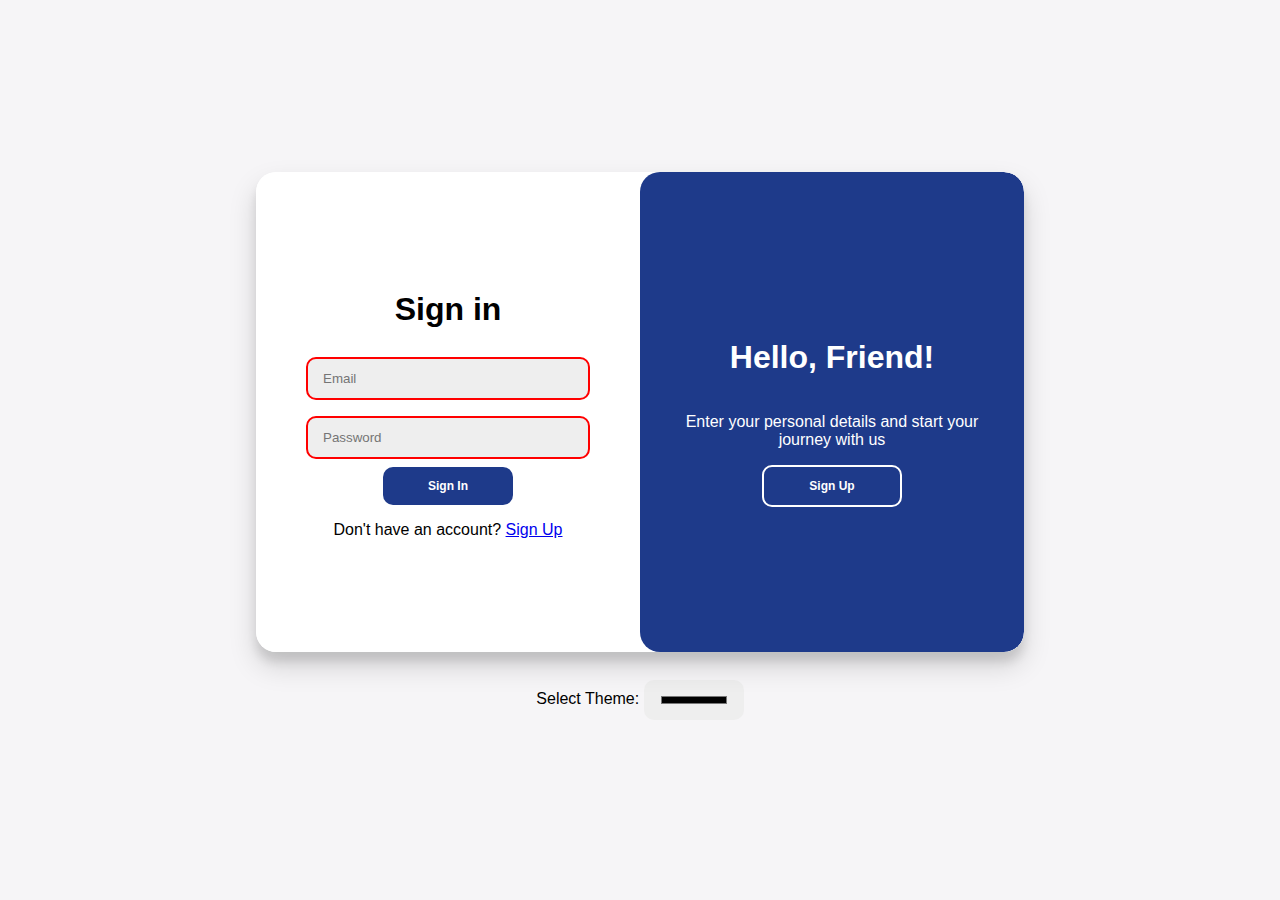
<file: HOTEL/HOTEL/auth.html>
<!DOCTYPE html>
<html lang="en">
  <head>
    <meta charset="UTF-8" />
    <meta name="viewport" content="width=device-width, initial-scale=1.0" />
    <title>EliteStay | Login & Sign Up</title>
    <style>
      :root {
        --primary-color: #1e3a8a;
      }
      * {
        box-sizing: border-box;
      }
      body {
        font-family: "Poppins", Arial, sans-serif;
        background: #f6f5f7;
        display: flex;
        justify-content: center;
        align-items: center;
        height: 100vh;
        margin: 0;
        flex-direction: column;
      }
      .container {
        background: #fff;
        border-radius: 20px;
        box-shadow: 0 14px 28px rgba(0, 0, 0, 0.15),
          0 10px 10px rgba(0, 0, 0, 0.1);
        position: relative;
        width: 768px;
        max-width: 100%;
        min-height: 480px;
        overflow: hidden;
      }
      .form-container {
        position: absolute;
        top: 0;
        height: 100%;
        transition: all 0.6s ease-in-out;
      }
      .sign-in-container,
      .sign-up-container {
        left: 0;
        width: 50%;
        z-index: 2;
      }
      .sign-up-container {
        opacity: 0;
        z-index: 1;
      }
      .container.right-panel-active .sign-in-container {
        transform: translateX(100%);
      }
      .container.right-panel-active .sign-up-container {
        transform: translateX(100%);
        opacity: 1;
        z-index: 5;
      }
      form {
        background: #ffffff;
        display: flex;
        flex-direction: column;
        padding: 0 50px;
        height: 100%;
        justify-content: center;
        align-items: center;
        text-align: center;
        border-radius: 20px;
      }
      input {
        background: #eee;
        border: none;
        padding: 12px 15px;
        margin: 8px 0;
        width: 100%;
        border-radius: 10px;
      }
      input:invalid {
        border: 2px solid red;
      }
      input:valid {
        border: 2px solid var(--primary-color);
      }
      .error-message {
        color: red;
        font-size: 12px;
        margin-bottom: 5px;
        display: none;
      }
      button {
        border: none;
        padding: 12px 45px;
        background-color: var(--primary-color);
        color: #fff;
        font-size: 12px;
        font-weight: bold;
        cursor: pointer;
        transition: transform 80ms ease-in;
        border-radius: 10px;
      }
      button.ghost {
        background-color: transparent;
        border: 2px solid #fff;
      }
      .overlay-container {
        position: absolute;
        top: 0;
        left: 50%;
        width: 50%;
        height: 100%;
        overflow: hidden;
        transition: transform 0.6s ease-in-out;
        z-index: 100;
        border-radius: 0 20px 20px 0;
      }
      .container.right-panel-active .overlay-container {
        transform: translateX(-100%);
      }
      .overlay {
        background: transparent;
        position: relative;
        left: -100%;
        height: 100%;
        width: 200%;
        transform: translateX(0);
        transition: transform 0.6s ease-in-out;
        display: flex;
      }
      .container.right-panel-active .overlay {
        transform: translateX(50%);
      }
      .overlay-panel {
        display: flex;
        flex-direction: column;
        align-items: center;
        justify-content: center;
        text-align: center;
        padding: 0 40px;
        top: 0;
        height: 100%;
        width: 50%;
        transition: transform 0.6s ease-in-out,
          background-color 0.6s ease-in-out;
        border-radius: 20px;
      }
      .overlay-left,
      .overlay-right {
        background-color: var(--primary-color);
        color: #fff;
      }
      .container.right-panel-active .overlay-left {
        transform: translateX(0);
      }
      .container.right-panel-active .overlay-right {
        transform: translateX(20%);
      }
      .color-picker {
        margin-top: 20px;
        text-align: center;
      }
      .color-picker input[type="color"] {
        width: 100px;
        height: 40px;
        border: none;
        cursor: pointer;
        outline: none;
        border-radius: 10px;
      }
      @media (max-width: 900px) {
        .container {
          width: 98vw;
          min-height: 520px;
        }
        .overlay-panel {
          padding: 0 10px;
        }
        form {
          padding: 0 10px;
        }
      }
      @media (max-width: 600px) {
        .container {
          flex-direction: column;
          min-width: 100vw;
          min-height: 100vh;
          border-radius: 0;
        }
        .overlay-container,
        .overlay-panel,
        .form-container {
          width: 100% !important;
          border-radius: 0 !important;
        }
        .overlay {
          left: 0;
          width: 100%;
        }
      }
    </style>
  </head>
  <body>
    <div class="container" id="container">
      <div class="form-container sign-up-container">
        <form id="signupForm" novalidate>
          <h1>Create Account</h1>
          <div class="error-message" id="signupError"></div>
          <input type="text" id="signupName" placeholder="Name" required />
          <input type="email" id="signupEmail" placeholder="Email" required />
          <input
            type="password"
            id="signupPassword"
            placeholder="Password"
            required
            minlength="6"
          />
          <button type="submit">Sign Up</button>
          <p class="switch">
            Already have an account? <a href="#" id="signInBtn2">Sign In</a>
          </p>
        </form>
      </div>
      <div class="form-container sign-in-container">
        <form id="signinForm" novalidate>
          <h1>Sign in</h1>
          <div class="error-message" id="signinError"></div>
          <input type="email" id="signinEmail" placeholder="Email" required />
          <input
            type="password"
            id="signinPassword"
            placeholder="Password"
            required
            minlength="6"
          />
          <button type="submit">Sign In</button>
          <p class="switch">
            Don't have an account? <a href="#" id="signUpBtn2">Sign Up</a>
          </p>
        </form>
      </div>
      <div class="overlay-container">
        <div class="overlay">
          <div class="overlay-panel overlay-left">
            <h1>Welcome Back!</h1>
            <p>To keep connected with us please login</p>
            <button class="ghost" id="signInBtn">Sign In</button>
          </div>
          <div class="overlay-panel overlay-right">
            <h1>Hello, Friend!</h1>
            <p>Enter your personal details and start your journey with us</p>
            <button class="ghost" id="signUpBtn">Sign Up</button>
          </div>
        </div>
      </div>
    </div>
    <div class="color-picker">
      <span>Select Theme:</span>
      <input type="color" id="themeColorPicker" />
    </div>
    <script>
      const container = document.getElementById("container");
      const signUpBtn = document.getElementById("signUpBtn");
      const signInBtn = document.getElementById("signInBtn");
      const signUpBtn2 = document.getElementById("signUpBtn2");
      const signInBtn2 = document.getElementById("signInBtn2");
      signUpBtn.addEventListener("click", () =>
        container.classList.add("right-panel-active")
      );
      signInBtn.addEventListener("click", () =>
        container.classList.remove("right-panel-active")
      );
      signUpBtn2.addEventListener("click", () =>
        container.classList.add("right-panel-active")
      );
      signInBtn2.addEventListener("click", () =>
        container.classList.remove("right-panel-active")
      );
      const colorPicker = document.getElementById("themeColorPicker");
      colorPicker.addEventListener("input", (e) => {
        const color = e.target.value;
        document.documentElement.style.setProperty("--primary-color", color);
        localStorage.setItem("selectedColor", color);
      });
      window.addEventListener("load", () => {
        const savedColor = localStorage.getItem("selectedColor");
        if (savedColor) {
          document.documentElement.style.setProperty(
            "--primary-color",
            savedColor
          );
          colorPicker.value = savedColor;
        }
      });
      // Validation + redirect
      document
        .getElementById("signupForm")
        .addEventListener("submit", function (e) {
          const name = document.getElementById("signupName");
          const email = document.getElementById("signupEmail");
          const password = document.getElementById("signupPassword");
          const error = document.getElementById("signupError");
          if (!name.value || !email.value || password.value.length < 6) {
            e.preventDefault();
            error.textContent =
              "Please fill all fields and make sure password is at least 6 characters.";
            error.style.display = "block";
          } else {
            error.style.display = "none";
            e.preventDefault();
            window.location.href = "index.html";
          }
        });
      document
        .getElementById("signinForm")
        .addEventListener("submit", function (e) {
          const email = document.getElementById("signinEmail");
          const password = document.getElementById("signinPassword");
          const error = document.getElementById("signinError");
          if (!email.value || password.value.length < 6) {
            e.preventDefault();
            error.textContent = "Please enter a valid email and password.";
            error.style.display = "block";
          } else {
            error.style.display = "none";
            e.preventDefault();
            window.location.href = "index.html";
          }
        });
    </script>
  </body>
</html>
</file>
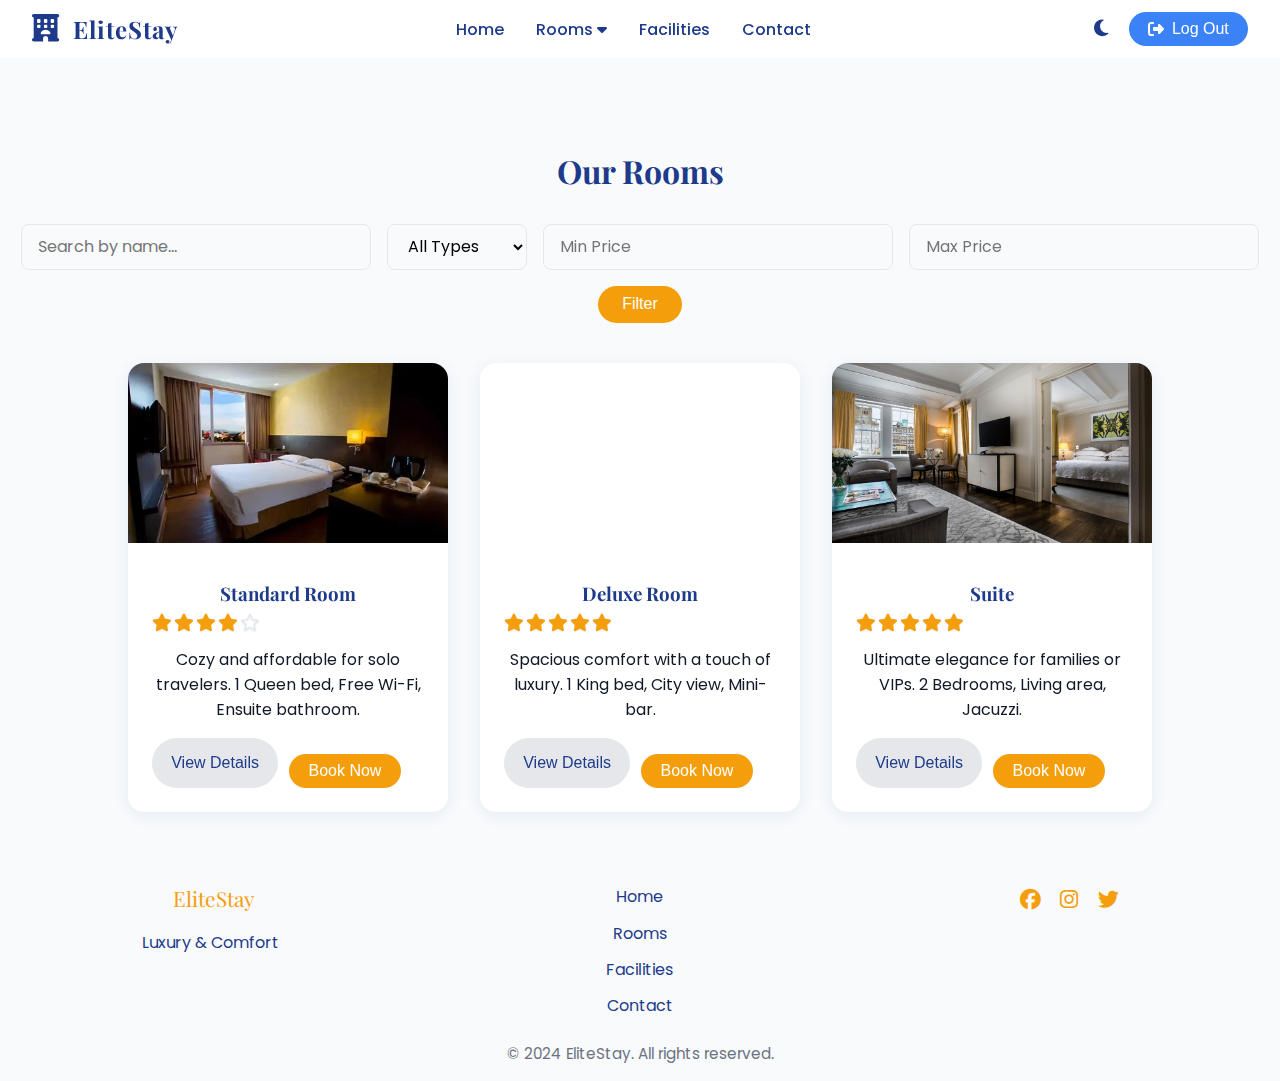
<file: HOTEL/HOTEL/rooms.html>
<!DOCTYPE html>
<html lang="en">
  <head>
    <meta charset="UTF-8" />
    <meta name="viewport" content="width=device-width, initial-scale=1.0" />
    <title>Rooms | EliteStay Hotel</title>
    <link
      href="https://fonts.googleapis.com/css2?family=Playfair+Display:wght@700&family=Poppins:wght@400;500&display=swap"
      rel="stylesheet"
    />
    <link
      rel="stylesheet"
      href="https://cdnjs.cloudflare.com/ajax/libs/font-awesome/6.4.2/css/all.min.css"
    />
    <link rel="stylesheet" href="css/style.css" />
    <link rel="stylesheet" href="https://unpkg.com/aos@2.3.4/dist/aos.css" />
  </head>
  <body>
    <header id="navbar" data-aos="fade-down">
      <nav class="navbar">
        <div class="navbar__brand">
          <a href="index.html" class="navbar__logo">
            <i class="fa-solid fa-hotel"></i>
            <span class="brand-title">EliteStay</span>
          </a>
        </div>
        <ul class="navbar__links">
          <li><a href="index.html" class="nav-link">Home</a></li>
          <li class="nav-dropdown">
            <a href="rooms.html" class="nav-link dropdown-toggle"
              >Rooms <i class="fa-solid fa-caret-down"></i
            ></a>
            <ul class="dropdown-menu">
              <li>
                <a href="rooms.html#standard" class="dropdown-item">Standard</a>
              </li>
              <li>
                <a href="rooms.html#deluxe" class="dropdown-item">Deluxe</a>
              </li>
              <li>
                <a href="rooms.html#suite" class="dropdown-item">Suite</a>
              </li>
            </ul>
          </li>
          <li><a href="#facilities" class="nav-link">Facilities</a></li>
          <li><a href="#contact" class="nav-link">Contact</a></li>
        </ul>
        <div class="navbar__actions">
          <button id="theme-toggle" class="icon-btn" title="Toggle dark mode">
            <i class="fa-solid fa-moon"></i>
          </button>
          <button id="logout-btn" class="btn nav-auth-btn">
            <i class="fa-solid fa-right-from-bracket"></i> Log Out
          </button>
          <div id="account-icon" class="account-icon hidden">
            <i class="fa-solid fa-user-circle"></i>
          </div>
          <button
            class="icon-btn navbar__hamburger"
            id="hamburger-menu"
            aria-label="Open menu"
          >
            <i class="fa-solid fa-bars"></i>
          </button>
        </div>
      </nav>
      <div class="navbar__mobile-menu" id="mobile-menu">
        <ul>
          <li><a href="index.html" class="nav-link">Home</a></li>
          <li class="nav-dropdown">
            <a href="rooms.html" class="nav-link dropdown-toggle"
              >Rooms <i class="fa-solid fa-caret-down"></i
            ></a>
            <ul class="dropdown-menu">
              <li>
                <a href="rooms.html#standard" class="dropdown-item">Standard</a>
              </li>
              <li>
                <a href="rooms.html#deluxe" class="dropdown-item">Deluxe</a>
              </li>
              <li>
                <a href="rooms.html#suite" class="dropdown-item">Suite</a>
              </li>
            </ul>
          </li>
          <li><a href="#facilities" class="nav-link">Facilities</a></li>
          <li><a href="#contact" class="nav-link">Contact</a></li>
          <li>
            <button id="mobile-theme-toggle" class="icon-btn">
              <i class="fa-solid fa-moon"></i> Theme
            </button>
          </li>
          <li>
            <button id="mobile-login-btn" class="btn nav-auth-btn">
              <i class="fa-solid fa-user"></i> Log In / Sign Up
            </button>
          </li>
        </ul>
      </div>
    </header>

    <main>
      <section class="rooms-list" data-aos="fade-up">
        <h2 class="section-title">Our Rooms</h2>
        <div class="room-filter-bar" data-aos="fade-up" data-aos-delay="100">
          <input
            type="text"
            id="room-search"
            class="room-search"
            placeholder="Search by name..."
          />
          <select id="room-type-filter" class="room-type-filter">
            <option value="">All Types</option>
            <option value="Standard">Standard</option>
            <option value="Deluxe">Deluxe</option>
            <option value="Suite">Suite</option>
          </select>
          <input
            type="number"
            id="min-price"
            class="room-price-filter"
            placeholder="Min Price"
            min="0"
          />
          <input
            type="number"
            id="max-price"
            class="room-price-filter"
            placeholder="Max Price"
            min="0"
          />
          <button id="room-filter-btn" class="btn">Filter</button>
        </div>
        <div class="rooms-grid" data-aos="fade-up" data-aos-delay="200">
          <div class="room-card" id="standard">
            <div
              class="room-img"
              style="background-image: url('css/standardimg.webp')"
            ></div>
            <div class="room-info">
              <h3>Standard Room</h3>
              <div class="star-rating">
                <i class="fa fa-star"></i><i class="fa fa-star"></i
                ><i class="fa fa-star"></i><i class="fa fa-star"></i
                ><i class="fa-regular fa-star"></i>
              </div>
              <p>
                Cozy and affordable for solo travelers. 1 Queen bed, Free Wi-Fi,
                Ensuite bathroom.
              </p>
              <div class="room-actions">
                <button class="btn view-btn" data-room="Standard Room">
                  View Details
                </button>
                <button class="btn book-btn" data-room="Standard Room">
                  Book Now
                </button>
              </div>
            </div>
          </div>
          <div class="room-card" id="deluxe">
            <div
              class="room-img"
              style="
                background-image: url('https://images.unsplash.com/photo-1512918728675-ed5a9ecdebfd?auto=format&fit=crop&w=600&q=80');
              "
            ></div>
            <div class="room-info">
              <h3>Deluxe Room</h3>
              <div class="star-rating">
                <i class="fa fa-star"></i><i class="fa fa-star"></i
                ><i class="fa fa-star"></i><i class="fa fa-star"></i
                ><i class="fa fa-star"></i>
              </div>
              <p>
                Spacious comfort with a touch of luxury. 1 King bed, City view,
                Mini-bar.
              </p>
              <div class="room-actions">
                <button class="btn view-btn" data-room="Deluxe Room">
                  View Details
                </button>
                <button class="btn book-btn" data-room="Deluxe Room">
                  Book Now
                </button>
              </div>
            </div>
          </div>
          <div class="room-card" id="suite">
            <div
              class="room-img"
              style="background-image: url('css/suit1.jpeg')"
            ></div>
            <div class="room-info">
              <h3>Suite</h3>
              <div class="star-rating">
                <i class="fa fa-star"></i><i class="fa fa-star"></i
                ><i class="fa fa-star"></i><i class="fa fa-star"></i
                ><i class="fa fa-star"></i>
              </div>
              <p>
                Ultimate elegance for families or VIPs. 2 Bedrooms, Living area,
                Jacuzzi.
              </p>
              <div class="room-actions">
                <button class="btn view-btn" data-room="Suite">
                  View Details
                </button>
                <button class="btn book-btn" data-room="Suite">Book Now</button>
              </div>
            </div>
          </div>
        </div>
      </section>
    </main>

    <div class="modal" id="room-modal" data-aos="zoom-in">
      <div class="modal-content">
        <span class="close-modal" id="close-modal">&times;</span>
        <div id="modal-details"></div>
      </div>
    </div>
    <div class="modal" id="booking-modal">
      <div class="modal-content booking-modal-content">
        <span class="close-modal" id="close-booking-modal">&times;</span>
        <div class="booking-steps">
          <div class="booking-step" id="booking-step-1">
            <h3>Choose Your Dates</h3>
            <input type="date" id="booking-checkin" required /> to
            <input type="date" id="booking-checkout" required />
            <button class="btn" id="booking-next-1">Next</button>
          </div>
          <div class="booking-step" id="booking-step-2" style="display: none">
            <h3>Guest Information</h3>
            <input
              type="text"
              id="booking-name"
              placeholder="Full Name"
              required
            />
            <input
              type="email"
              id="booking-email"
              placeholder="Email"
              required
            />
            <input type="tel" id="booking-phone" placeholder="Phone" required />
            <button class="btn" id="booking-prev-2">Back</button>
            <button class="btn" id="booking-next-2">Next</button>
          </div>
          <div class="booking-step" id="booking-step-3" style="display: none">
            <h3>Confirm Booking</h3>
            <div id="booking-summary"></div>
            <button class="btn" id="booking-prev-3">Back</button>
            <button class="btn" id="booking-confirm">Confirm</button>
          </div>
          <div class="booking-step" id="booking-step-4" style="display: none">
            <h3>Booking Complete!</h3>
            <p>
              Thank you for booking with EliteStay. We look forward to your
              stay!
            </p>
            <button class="btn" id="booking-close">Close</button>
          </div>
        </div>
      </div>
    </div>
    <footer class="footer" data-aos="fade-up" data-aos-delay="300">
      <div class="footer-content">
        <div class="footer-brand">
          <span class="brand-title">EliteStay</span>
          <p>Luxury & Comfort</p>
        </div>
        <div class="footer-links">
          <a href="#">Home</a>
          <a href="#featured-rooms">Rooms</a>
          <a href="#facilities">Facilities</a>
          <a href="#contact">Contact</a>
        </div>
        <div class="footer-social">
          <a href="#"><i class="fa-brands fa-facebook"></i></a>
          <a href="#"><i class="fa-brands fa-instagram"></i></a>
          <a href="#"><i class="fa-brands fa-twitter"></i></a>
        </div>
      </div>
      <div class="footer-bottom">
        &copy; 2024 EliteStay. All rights reserved.
      </div>
    </footer>
    <script src="js/main.js"></script>
    <script src="https://unpkg.com/aos@2.3.4/dist/aos.js"></script>
    <script>
      AOS.init({
        duration: 800,
        once: true,
      });
    </script>
    <div id="toast-container"></div>
    <button id="back-to-top"><i class="fa fa-arrow-up"></i></button>
  </body>
</html>
</file>
<file: HOTEL/HOTEL/css/style.css>
body {
  font-family: "Poppins", sans-serif;
  margin: 0;
  padding: 0;
  background: #fff;
  color: #111827;
}

.navbar {
  display: flex;
  align-items: center;
  justify-content: space-between;
  padding: 0.75rem 2rem;
  background: #fff;
  box-shadow: 0 2px 8px rgba(30, 58, 138, 0.04);
  position: relative;
  z-index: 10;
}

.navbar__brand {
  display: flex;
  align-items: center;
}

.navbar__logo {
  display: flex;
  align-items: center;
  text-decoration: none;
  color: #1e3a8a;
  font-family: "Playfair Display", serif;
  font-size: 1.7rem;
  font-weight: 700;
  gap: 0.5rem;
  letter-spacing: 1px;
}

.brand-title {
  font-family: "Playfair Display", serif;
  font-size: 1.5rem;
  margin-left: 0.3rem;
}

.navbar__links {
  display: flex;
  align-items: center;
  gap: 2rem;
  list-style: none;
  margin: 0;
  padding: 0;
}

.nav-link {
  text-decoration: none;
  color: #1e3a8a;
  font-weight: 500;
  font-size: 1rem;
  position: relative;
  transition: color 0.2s;
}

.nav-link:hover,
.nav-link:focus {
  color: #2563eb;
}

.nav-link::after {
  content: "";
  display: block;
  width: 0;
  height: 2px;
  background: #2563eb;
  transition: width 0.3s;
  position: absolute;
  left: 0;
  bottom: -4px;
}

.nav-link:hover::after,
.nav-link:focus::after {
  width: 100%;
}

.nav-dropdown {
  position: relative;
}

.dropdown-toggle {
  cursor: pointer;
  display: flex;
  align-items: center;
  gap: 0.3rem;
}

.dropdown-menu {
  display: none;
  position: absolute;
  top: 2.2rem;
  left: 0;
  background: #fff;
  box-shadow: 0 4px 16px rgba(30, 58, 138, 0.08);
  border-radius: 0.5rem;
  min-width: 150px;
  z-index: 100;
  flex-direction: column;
  padding: 0.5rem 0;
}

.nav-dropdown:hover .dropdown-menu,
.nav-dropdown:focus-within .dropdown-menu {
  display: flex;
}

.dropdown-item {
  padding: 0.7rem 1.2rem;
  color: #1e3a8a;
  text-decoration: none;
  font-size: 1rem;
  transition: 0.2s, color 0.2s;
  border-radius: 0.3rem;
}

.dropdown-item:hover,
.dropdown-item:focus {
  color: #2563eb;
}

.navbar__actions {
  display: flex;
  align-items: center;
  gap: 1rem;
}

.icon-btn {
  background: none;
  border: none;
  cursor: pointer;
  color: #1e3a8a;
  font-size: 1.2rem;
  transition: color 0.2s;
  padding: 0.3rem;
}

.icon-btn:hover,
.icon-btn:focus {
  color: #f59e0b;
}

.btn.nav-auth-btn {
  background: #3b82f6;
  color: #fff;
  border: none;
  border-radius: 2rem;
  padding: 0.5rem 1.2rem;
  font-size: 1rem;
  font-weight: 500;
  cursor: pointer;
  transition: background 0.2s, color 0.2s;
  display: flex;
  align-items: center;
  gap: 0.5rem;
}

.btn.nav-auth-btn:hover,
.btn.nav-auth-btn:focus {
  background: #2563eb;
  color: #fff;
}

.account-icon {
  font-size: 1.5rem;
  color: #1e3a8a;
  display: flex;
  align-items: center;
  cursor: pointer;
}

.account-icon.hidden {
  display: none;
}

.navbar__hamburger {
  display: none;
  font-size: 1.5rem;
}

.navbar__mobile-menu {
  display: none;
  position: absolute;
  top: 100%;
  left: 0;
  width: 100vw;
  background: #fff;
  box-shadow: 0 8px 24px rgba(30, 58, 138, 0.08);
  z-index: 1000;
  padding: 1.5rem 0 2rem 0;
}

.navbar__mobile-menu ul {
  list-style: none;
  padding: 0;
  margin: 0;
  display: flex;
  flex-direction: column;
  gap: 1.2rem;
  align-items: flex-start;
}

.navbar__mobile-menu .nav-link,
.navbar__mobile-menu .dropdown-item {
  font-size: 1.1rem;
  color: #1e3a8a;
  padding: 0.5rem 2rem;
  width: 100%;
  text-align: left;
}

.navbar__mobile-menu .dropdown-menu {
  position: static;
  box-shadow: none;
  background: none;
  min-width: 0;
  padding: 0;
}

@media (max-width: 900px) {
  .navbar__links {
    display: none;
  }
  .navbar__hamburger {
    display: block;
  }
  .navbar__mobile-menu {
    display: none;
  }
  .navbar__mobile-menu.active {
    display: block;
  }
}

@media (max-width: 600px) {
  .navbar {
    padding: 0.75rem 1rem;
  }
  .brand-title {
    font-size: 1.1rem;
  }
}

body.dark-theme {
  background: #000000;
  color: #f1f1f1;
}
body.dark-theme .navbar,
body.dark-theme .navbar__mobile-menu {
  background: #000000;
  color: #f1f1f1;
  box-shadow: 0 2px 8px rgba(0, 0, 0, 0.3);
}
body.dark-theme .navbar__logo,
body.dark-theme .nav-link,
body.dark-theme .dropdown-item {
  color: #f1f1f1;
}
body.dark-theme .nav-link:hover,
body.dark-theme .dropdown-item:hover {
  color: #f59e0b;
}
body.dark-theme .dropdown-menu {
  background: #000000;
}
body.dark-theme .btn.nav-auth-btn {
  background: #f59e0b;
  color: #000000;
}
body.dark-theme .btn.nav-auth-btn:hover {
  background: #fbbf24;
  color: #000000;
}
body.dark-theme .icon-btn {
  color: #f1f1f1;
}
body.dark-theme .icon-btn:hover {
  color: #f59e0b;
}
body.dark-theme .account-icon {
  color: #f1f1f1;
}

.navbar,
.navbar__mobile-menu,
.nav-link,
.dropdown-item,
.btn,
.icon-btn {
  transition: background 0.2s, color 0.2s, box-shadow 0.2s;
}

.hero {
  position: relative;
  width: 100vw;
  min-height: 90vh;
  display: flex;
  align-items: center;
  justify-content: center;
  overflow: hidden;
}
.hero-bg {
  position: absolute;
  top: 0;
  left: 0;
  right: 0;
  bottom: 0;
  background: url("face.jpg") center/cover no-repeat;
  width: 100%;
  height: 100%;
  z-index: 1;
  filter: brightness(0.6);
}
.hero-bg {
  background-attachment: fixed;
  transition: background-position 0.3s;
}
@media (max-width: 900px) {
  .hero-bg {
    background-attachment: scroll;
  }
}
.hero-content {
  position: relative;
  z-index: 2;
  color: #fff;
  text-align: center;
  width: 100%;
  max-width: 700px;
  margin: 0 auto;
  padding: 3rem 1rem;
}
.hero-title {
  font-family: "Playfair Display", serif;
  font-size: 2.8rem;
  font-weight: 700;
  margin-bottom: 1rem;
  opacity: 0;
  animation: fadeInUp 1s 0.2s forwards;
}
.hero-title span {
  color: #f59e0b;
}
.hero-tagline {
  font-size: 1.3rem;
  font-weight: 400;
  margin-bottom: 2.5rem;
  opacity: 0;
  animation: fadeInUp 1s 0.6s forwards;
}
.scroll-down {
  background: #f59e0b;
  color: #fff;
  border: none;
  border-radius: 50%;
  width: 48px;
  height: 48px;
  font-size: 1.5rem;
  cursor: pointer;
  box-shadow: 0 2px 8px rgba(30, 58, 138, 0.12);
  display: flex;
  align-items: center;
  justify-content: center;
  animation: bounce 1.5s infinite;
  opacity: 0;
  animation: fadeInUp 1s 1s forwards, bounce 1.5s infinite 1s;
}
@keyframes fadeInUp {
  from {
    opacity: 0;
    transform: translateY(40px);
  }
  to {
    opacity: 1;
    transform: translateY(0);
  }
}
@keyframes bounce {
  0%,
  100% {
    transform: translateY(0);
  }
  50% {
    transform: translateY(12px);
  }
}

.featured-rooms {
  padding: 4rem 1rem 2rem 1rem;
  background: #f8fafc;
  text-align: center;
}
.section-title {
  font-family: "Playfair Display", serif;
  font-size: 2rem;
  color: #1e3a8a;
  margin-bottom: 2rem;
}
.rooms-grid {
  display: flex;
  gap: 2rem;
  justify-content: center;
  flex-wrap: wrap;
}
.room-card {
  background: #fff;
  border-radius: 1rem;
  box-shadow: 0 4px 16px rgba(30, 58, 138, 0.08);
  overflow: hidden;
  width: 320px;
  transition: transform 0.3s, box-shadow 0.3s;
  display: flex;
  flex-direction: column;
}
.room-card:hover {
  transform: translateY(-8px) scale(1.03);
  box-shadow: 0 8px 32px rgba(30, 58, 138, 0.16);
}
.room-img {
  width: 100%;
  height: 180px;
  background-size: cover;
  background-position: center;
  transition: transform 0.3s;
}
.room-card:hover .room-img {
  transform: scale(1.07);
}
.room-info {
  padding: 1.2rem 1.5rem 1.5rem 1.5rem;
  flex: 1;
}
.room-info h3 {
  font-family: "Playfair Display", serif;
  color: #1e3a8a;
  margin-bottom: 0.5rem;
}
.book-btn {
  margin-top: 1rem;
  background: #f59e0b;
  color: #fff;
  border: none;
  border-radius: 2rem;
  padding: 0.5rem 1.2rem;
  font-size: 1rem;
  font-weight: 500;
  cursor: pointer;
  transition: background 0.2s;
}
.book-btn:hover {
  background: #fbbf24;
  color: #1e3a8a;
}

.services {
  padding: 4rem 1rem 2rem 1rem;
  background: #fff;
  text-align: center;
}
.services-grid {
  display: flex;
  flex-wrap: wrap;
  gap: 2rem;
  justify-content: center;
}
.service-card {
  background: #f8fafc;
  border-radius: 1rem;
  box-shadow: 0 2px 8px rgba(30, 58, 138, 0.06);
  padding: 2rem 1.5rem 1.5rem 1.5rem;
  width: 220px;
  display: flex;
  flex-direction: column;
  align-items: center;
  transition: transform 0.2s, box-shadow 0.2s;
}
.service-card i {
  font-size: 2.2rem;
  color: #3b82f6;
  margin-bottom: 1rem;
}
.service-card h4 {
  color: #1e3a8a;
  margin-bottom: 0.5rem;
}
.service-card:hover {
  transform: translateY(-6px) scale(1.04);
  box-shadow: 0 8px 24px rgba(30, 58, 138, 0.12);
}

.testimonials {
  padding: 4rem 1rem 2rem 1rem;
  background: #f8fafc;
  text-align: center;
}
.testimonials-slider {
  max-width: 600px;
  margin: 0 auto;
  position: relative;
}
.testimonial {
  display: none;
  font-size: 1.1rem;
  color: #1e3a8a;
  background: #fff;
  border-radius: 1rem;
  box-shadow: 0 2px 8px rgba(30, 58, 138, 0.08);
  padding: 2rem 1.5rem;
  margin: 0 auto;
  min-height: 120px;
  transition: opacity 0.5s;
}
.testimonial.active {
  display: block;
  opacity: 1;
  animation: fadeInUp 0.7s;
}
.testimonial span {
  display: block;
  margin-top: 1rem;
  color: #f59e0b;
  font-weight: 500;
}

.contact {
  padding: 4rem 1rem 2rem 1rem;
  background: #fff;
  text-align: center;
}
.contact-content {
  display: flex;
  flex-wrap: wrap;
  gap: 2.5rem;
  justify-content: center;
  align-items: flex-start;
  margin-top: 2rem;
}
.contact-form {
  display: flex;
  flex-direction: column;
  gap: 1rem;
  min-width: 260px;
  max-width: 340px;
  flex: 1;
}
.contact-form input,
.contact-form textarea {
  padding: 0.7rem 1rem;
  border: 1px solid #e5e7eb;
  border-radius: 0.5rem;
  font-size: 1rem;
  font-family: "Poppins", sans-serif;
  resize: none;
}
.contact-form textarea {
  min-height: 90px;
}
.contact-form button {
  background: #3b82f6;
  color: #fff;
  border: none;
  border-radius: 2rem;
  padding: 0.6rem 1.2rem;
  font-size: 1rem;
  font-weight: 500;
  cursor: pointer;
  transition: background 0.2s;
}
.contact-form button:hover {
  background: #2563eb;
}
.contact-info {
  text-align: left;
  min-width: 220px;
  max-width: 260px;
  flex: 1;
  display: flex;
  flex-direction: column;
  gap: 1rem;
  font-size: 1rem;
  color: #1e3a8a;
}
.info-item {
  display: flex;
  align-items: center;
  gap: 0.7rem;
}
.social-icons {
  margin-top: 1rem;
  display: flex;
  gap: 1rem;
}
.social-icons a {
  color: #3b82f6;
  font-size: 1.3rem;
  transition: color 0.2s;
}
.social-icons a:hover {
  color: #f59e0b;
}
.contact-map {
  min-width: 220px;
  max-width: 320px;
  flex: 1;
  margin-top: 1rem;
}
.contact-map iframe {
  border-radius: 0.7rem;
  width: 100%;
  height: 180px;
}

.footer {
  background: #f8fafc;
  color: #1e3a8a;
  padding: 2.5rem 1rem 1rem 1rem;
  text-align: center;
}
.footer-content {
  display: flex;
  flex-wrap: wrap;
  gap: 2.5rem;
  justify-content: center;
  align-items: flex-start;
  margin-bottom: 1.5rem;
}
.footer-brand {
  flex: 1;
  min-width: 180px;
}
.footer-brand .brand-title {
  color: #f59e0b;
  font-size: 1.3rem;
  font-family: "Playfair Display", serif;
}
.footer-links {
  flex: 1;
  min-width: 180px;
  display: flex;
  flex-direction: column;
  gap: 0.7rem;
}
.footer-links a {
  color: #1e3a8a;
  text-decoration: none;
  font-size: 1rem;
  transition: color 0.2s;
}
.footer-links a:hover {
  color: #f59e0b;
}
.footer-social {
  flex: 1;
  min-width: 180px;
  display: flex;
  gap: 1.2rem;
  justify-content: center;
}
.footer-social a {
  color: #f59e0b;
  font-size: 1.3rem;
  transition: color 0.2s;
}
.footer-social a:hover {
  color: #3b82f6;
}
.footer-bottom {
  margin-top: 1.5rem;
  font-size: 0.95rem;
  color: #6b7280;
}

@media (max-width: 900px) {
  .rooms-grid,
  .services-grid,
  .footer-content,
  .contact-content {
    flex-direction: column;
    align-items: center;
    gap: 2rem;
  }
  .room-card,
  .service-card,
  .contact-form,
  .contact-info,
  .contact-map {
    width: 100%;
    max-width: 400px;
  }
}
@media (max-width: 600px) {
  .hero-title {
    font-size: 2rem;
  }
  .section-title {
    font-size: 1.3rem;
  }
  .room-card,
  .service-card {
    max-width: 100%;
  }
  .footer-content {
    gap: 1rem;
  }
}

body.dark-theme .hero-bg {
  filter: brightness(0.4) grayscale(0.2);
}
body.dark-theme .featured-rooms,
body.dark-theme .services,
body.dark-theme .testimonials,
body.dark-theme .contact {
  background: #111111;
  color: #f1f1f1;
}
body.dark-theme .room-card,
body.dark-theme .service-card,
body.dark-theme .testimonial,
body.dark-theme .contact-form,
body.dark-theme .contact-info {
  background: #000000;
  color: #f1f1f1;
  box-shadow: 0 2px 8px rgba(0, 0, 0, 0.3);
}
body.dark-theme .section-title,
body.dark-theme .room-info h3,
body.dark-theme .service-card h4 {
  color: #f59e0b;
}
body.dark-theme .book-btn,
body.dark-theme .contact-form button {
  background: #f59e0b;
  color: #000000;
}
body.dark-theme .book-btn:hover,
body.dark-theme .contact-form button:hover {
  background: #fbbf24;
  color: #000000;
}
body.dark-theme .footer {
  background: #000000;
  color: #e5e7eb;
}
body.dark-theme .footer-links a,
body.dark-theme .footer-social a {
  color: #f59e0b;
}
body.dark-theme .footer-links a:hover,
body.dark-theme .footer-social a:hover {
  color: #3b82f6;
}

body.dark-theme .social-icons a {
  color: #f1f1f1;
}
body.dark-theme .social-icons a:hover {
  color: #f59e0b;
}

.rooms-list {
  padding: 4rem 1rem 2rem 1rem;
  background: #f8fafc;
  text-align: center;
}

body.dark-theme .rooms-list {
  background: #111111;
  color: #f1f1f1;
}

.modal {
  display: none;
  position: fixed;
  z-index: 2000;
  left: 0;
  top: 0;
  width: 100vw;
  height: 100vh;
  background: rgba(17, 24, 39, 0.6);
  align-items: center;
  justify-content: center;
}
.modal.active {
  display: flex;
}
.modal-content {
  background: #fff;
  border-radius: 1rem;
  padding: 2rem 2.5rem;
  max-width: 400px;
  width: 90vw;
  box-shadow: 0 8px 32px rgba(30, 58, 138, 0.18);
  position: relative;
  text-align: left;
  color: #1e3a8a;
  font-family: "Poppins", sans-serif;
}
.close-modal {
  position: absolute;
  top: 1rem;
  right: 1.2rem;
  font-size: 1.5rem;
  color: #f59e0b;
  cursor: pointer;
  font-weight: bold;
  transition: color 0.2s;
}
.close-modal:hover {
  color: #3b82f6;
}
@media (max-width: 600px) {
  .modal-content {
    padding: 1.2rem 0.7rem;
    max-width: 98vw;
  }
}
body.dark-theme .modal-content {
  background: #111111;
  color: #f1f1f1;
}

.auth-modal-content {
  max-width: 350px;
  width: 95vw;
  padding: 2.2rem 1.5rem 1.5rem 1.5rem;
  text-align: center;
  background: #fff;
  border-radius: 1.2rem;
  box-shadow: 0 8px 32px rgba(30, 58, 138, 0.18);
  position: relative;
  overflow: hidden;
  transform: scale(0.85) translateY(40px);
  opacity: 0;
  transition: transform 0.35s cubic-bezier(0.4, 2, 0.6, 1), opacity 0.35s;
}
.modal.active .auth-modal-content {
  transform: scale(1) translateY(0);
  opacity: 1;
}
.auth-tabs {
  display: flex;
  justify-content: center;
  gap: 1rem;
  margin-bottom: 1.5rem;
}
.auth-tab {
  background: none;
  border: none;
  font-size: 1.1rem;
  font-family: "Poppins", sans-serif;
  color: #1e3a8a;
  font-weight: 500;
  padding: 0.5rem 1.2rem;
  border-radius: 2rem 2rem 0 0;
  cursor: pointer;
  transition: background 0.2s, color 0.2s;
  outline: none;
  position: relative;
  z-index: 2;
}
.auth-tab.active,
.auth-tab:hover {
  background: #e5e7eb;
  color: #2563eb;
}
.auth-forms-wrapper {
  position: relative;
  width: 100%;
  height: 240px;
  overflow: hidden;
}
.auth-form {
  position: absolute;
  top: 0;
  left: 0;
  width: 100%;
  transition: transform 0.5s cubic-bezier(0.4, 2, 0.6, 1), opacity 0.4s;
  opacity: 0;
  pointer-events: none;
}
.auth-form.active {
  opacity: 1;
  pointer-events: auto;
  transform: translateX(0);
  z-index: 1;
}
.auth-form.to-left {
  transform: translateX(-100%);
  z-index: 0;
}
.auth-form.to-right {
  transform: translateX(100%);
  z-index: 0;
}
.auth-form input {
  padding: 0.7rem 1rem;
  border: 1px solid #e5e7eb;
  border-radius: 0.5rem;
  font-size: 1rem;
  font-family: "Poppins", sans-serif;
  margin-bottom: 0.7rem;
  background: #f8fafc;
}
.auth-form button {
  background: #3b82f6;
  color: #fff;
  border: none;
  border-radius: 2rem;
  padding: 0.6rem 1.2rem;
  font-size: 1rem;
  font-weight: 500;
  cursor: pointer;
  transition: background 0.2s;
  margin-top: 0.5rem;
}
.auth-form button:hover {
  background: #2563eb;
}
@media (max-width: 600px) {
  .auth-modal-content {
    padding: 1.2rem 0.5rem 1rem 0.5rem;
    max-width: 99vw;
  }
  .auth-forms-wrapper {
    height: 270px;
  }
}
body.dark-theme .auth-modal-content {
  background: #111111;
  color: #f1f1f1;
}
body.dark-theme .auth-tab {
  color: #f1f1f1;
}
body.dark-theme .auth-tab.active,
body.dark-theme .auth-tab:hover {
  background: #1e3a8a;
  color: #f59e0b;
}
body.dark-theme .auth-form input {
  background: #111111;
  color: #f1f1f1;
  border: 1px solid #3b82f6;
}
body.dark-theme .auth-form button {
  background: #f59e0b;
  color: #000000;
}
body.dark-theme .auth-form button:hover {
  background: #fbbf24;
  color: #000000;
}

.faq {
  padding: 4rem 1rem 2rem 1rem;
  background: #fff;
  text-align: center;
}
.faq-list {
  max-width: 700px;
  margin: 2rem auto 0 auto;
  text-align: left;
}
.faq-item {
  border-radius: 0.7rem;
  background: #f8fafc;
  margin-bottom: 1.2rem;
  box-shadow: 0 2px 8px rgba(30, 58, 138, 0.06);
  overflow: hidden;
  transition: box-shadow 0.2s;
}
.faq-item.open {
  box-shadow: 0 8px 24px rgba(30, 58, 138, 0.12);
}
.faq-question {
  width: 100%;
  background: none;
  border: none;
  outline: none;
  font-size: 1.1rem;
  font-family: "Poppins", sans-serif;
  color: #1e3a8a;
  font-weight: 600;
  padding: 1.2rem 1.5rem;
  text-align: left;
  cursor: pointer;
  position: relative;
  transition: background 0.2s, color 0.2s;
}
.faq-question::after {
  content: "\25BC";
  position: absolute;
  right: 1.5rem;
  top: 50%;
  transform: translateY(-50%) rotate(0deg);
  font-size: 1.1rem;
  color: #3b82f6;
  transition: transform 0.3s;
}
.faq-item.open .faq-question::after {
  transform: translateY(-50%) rotate(180deg);
}
.faq-question:hover,
.faq-item.open .faq-question {
  background: #e5e7eb;
  color: #2563eb;
}
.faq-answer {
  max-height: 0;
  overflow: hidden;
  background: #fff;
  color: #111827;
  font-size: 1rem;
  padding: 0 1.5rem;
  transition: max-height 0.4s cubic-bezier(0.4, 2, 0.6, 1), padding 0.3s,
    opacity 0.3s;
  opacity: 0;
}
.faq-item.open .faq-answer {
  max-height: 200px;
  padding: 1rem 1.5rem 1.2rem 1.5rem;
  opacity: 1;
}
@media (max-width: 600px) {
  .faq-list {
    padding: 0 0.2rem;
  }
  .faq-question,
  .faq-answer {
    padding-left: 1rem;
    padding-right: 1rem;
  }
}
body.dark-theme .faq {
  background: #111111;
}
body.dark-theme .faq-item {
  background: #111111;
}
body.dark-theme .faq-question {
  color: #f59e0b;
  background: #111111;
}
body.dark-theme .faq-question::after {
  color: #f59e0b;
}
body.dark-theme .faq-question:hover,
body.dark-theme .faq-item.open .faq-question {
  background: #1e3a8a;
  color: #fbbf24;
}
body.dark-theme .faq-answer {
  background: #111111;
  color: #f1f1f1;
}

.room-filter-bar {
  display: flex;
  gap: 1rem;
  align-items: center;
  justify-content: center;
  margin: 2rem 0 2.5rem 0;
  flex-wrap: wrap;
}
.room-search,
.room-type-filter,
.room-price-filter {
  padding: 0.6rem 1rem;
  border: 1px solid #e5e7eb;
  border-radius: 0.5rem;
  font-size: 1rem;
  font-family: "Poppins", sans-serif;
  background: #f8fafc;
  min-width: 140px;
  transition: border 0.2s;
}
.room-search:focus,
.room-type-filter:focus,
.room-price-filter:focus {
  border: 1.5px solid #3b82f6;
  outline: none;
}
#room-filter-btn {
  background: #f59e0b;
  color: #fff;
  border: none;
  border-radius: 2rem;
  padding: 0.6rem 1.5rem;
  font-size: 1rem;
  font-weight: 500;
  cursor: pointer;
  transition: background 0.2s;
}
#room-filter-btn:hover {
  background: #fbbf24;
  color: #1e3a8a;
}
@media (max-width: 900px) {
  .room-filter-bar {
    flex-direction: column;
    align-items: stretch;
    gap: 0.7rem;
  }
}
body.dark-theme .room-filter-bar input,
body.dark-theme .room-filter-bar select {
  background: #111111;
  color: #f1f1f1;
  border: 1px solid #3b82f6;
}
body.dark-theme #room-filter-btn {
  background: #f59e0b;
  color: #000000;
}
body.dark-theme #room-filter-btn:hover {
  background: #fbbf24;
  color: #000000;
}

.room-gallery {
  position: relative;
  width: 100%;
  max-width: 340px;
  margin: 0 auto 1.2rem auto;
  display: flex;
  align-items: center;
  justify-content: center;
  overflow: hidden;
  border-radius: 0.7rem;
}
.room-gallery-img {
  width: 100%;
  height: 180px;
  object-fit: cover;
  border-radius: 0.7rem;
  box-shadow: 0 2px 8px rgba(30, 58, 138, 0.1);
  transition: opacity 0.4s;
}
.room-gallery-btn {
  position: absolute;
  top: 50%;
  transform: translateY(-50%);
  background: rgba(30, 58, 138, 0.7);
  color: #fff;
  border: none;
  border-radius: 50%;
  width: 36px;
  height: 36px;
  font-size: 1.2rem;
  cursor: pointer;
  z-index: 2;
  transition: background 0.2s;
  display: flex;
  align-items: center;
  justify-content: center;
}
.room-gallery-btn:hover {
  background: #f59e0b;
  color: #fff;
}
.room-gallery-btn.prev {
  left: 8px;
}
.room-gallery-btn.next {
  right: 8px;
}
.room-gallery-indicators {
  display: flex;
  gap: 0.4rem;
  justify-content: center;
  margin-top: 0.5rem;
}
.room-gallery-dot {
  width: 9px;
  height: 9px;
  border-radius: 50%;
  background: #e5e7eb;
  border: 1.5px solid #3b82f6;
  cursor: pointer;
  transition: background 0.2s, border 0.2s;
}
.room-gallery-dot.active {
  background: #3b82f6;
  border: 1.5px solid #f59e0b;
}
body.dark-theme .room-gallery-btn {
  background: rgba(59, 130, 246, 0.7);
  color: #fff;
}
body.dark-theme .room-gallery-btn:hover {
  background: #f59e0b;
}
body.dark-theme .room-gallery-dot {
  background: #111111;
  border: 1.5px solid #f59e0b;
}
body.dark-theme .room-gallery-dot.active {
  background: #f59e0b;
  border: 1.5px solid #3b82f6;
}

#toast-container {
  position: fixed;
  top: 32px;
  left: 50%;
  transform: translateX(-50%);
  z-index: 3000;
  display: flex;
  flex-direction: column;
  align-items: center;
  pointer-events: none;
}
.toast {
  min-width: 220px;
  max-width: 340px;
  background: #fff;
  color: #1e3a8a;
  font-family: "Poppins", sans-serif;
  font-size: 1rem;
  border-radius: 0.7rem;
  box-shadow: 0 4px 24px rgba(30, 58, 138, 0.13);
  margin-bottom: 1rem;
  padding: 1rem 1.5rem;
  opacity: 0;
  transform: translateY(-30px) scale(0.95);
  animation: toast-in 0.5s forwards, toast-out 0.5s 2.5s forwards;
  pointer-events: auto;
  display: flex;
  align-items: center;
  gap: 0.7rem;
}
.toast-success {
  border-left: 5px solid #22c55e;
}
.toast-error {
  border-left: 5px solid #ef4444;
}
.toast-info {
  border-left: 5px solid #3b82f6;
}
.toast i {
  font-size: 1.2rem;
}
@keyframes toast-in {
  to {
    opacity: 1;
    transform: translateY(0) scale(1);
  }
}
@keyframes toast-out {
  to {
    opacity: 0;
    transform: translateY(-30px) scale(0.95);
  }
}
body.dark-theme .toast {
  background: #111111;
  color: #f1f1f1;
}
body.dark-theme .toast-success {
  border-left: 5px solid #22c55e;
}
body.dark-theme .toast-error {
  border-left: 5px solid #ef4444;
}
body.dark-theme .toast-info {
  border-left: 5px solid #f59e0b;
}

#back-to-top {
  position: fixed;
  right: 28px;
  bottom: 32px;
  z-index: 2500;
  width: 48px;
  height: 48px;
  border-radius: 50%;
  background: #3b82f6;
  color: #fff;
  border: none;
  box-shadow: 0 4px 16px rgba(30, 58, 138, 0.13);
  font-size: 1.3rem;
  display: flex;
  align-items: center;
  justify-content: center;
  opacity: 0;
  pointer-events: none;
  transition: opacity 0.3s, background 0.2s;
  cursor: pointer;
}
#back-to-top.show {
  opacity: 1;
  pointer-events: auto;
}
#back-to-top:hover {
  background: #f59e0b;
  color: #fff;
}
body.dark-theme #back-to-top {
  background: #f59e0b;
  color: #000000;
}
body.dark-theme #back-to-top:hover {
  background: #3b82f6;
  color: #fff;
}
@media (max-width: 600px) {
  #back-to-top {
    right: 12px;
    bottom: 16px;
    width: 40px;
    height: 40px;
    font-size: 1.1rem;
  }
}

.star-rating {
  display: flex;
  align-items: center;
  gap: 2px;
  margin-bottom: 0.5rem;
  font-size: 1.1rem;
}
.star-rating .fa-star {
  color: #f59e0b;
  text-shadow: 0 1px 2px rgba(30, 58, 138, 0.08);
}
.star-rating .fa-regular.fa-star {
  color: #e5e7eb;
}
body.dark-theme .star-rating .fa-star {
  color: #fbbf24;
}
body.dark-theme .star-rating .fa-regular.fa-star {
  color: #23234a;
}

.booking-modal-content {
  max-width: 350px;
  width: 95vw;
  padding: 2.2rem 1.5rem 1.5rem 1.5rem;
  text-align: center;
  background: #fff;
  border-radius: 1.2rem;
  box-shadow: 0 8px 32px rgba(30, 58, 138, 0.18);
  position: relative;
  overflow: hidden;
}
.booking-step {
  display: flex;
  flex-direction: column;
  gap: 1rem;
  align-items: center;
  justify-content: center;
  min-height: 180px;
  animation: fadeInUp 0.5s;
}
.booking-step input {
  padding: 0.7rem 1rem;
  border: 1px solid #e5e7eb;
  border-radius: 0.5rem;
  font-size: 1rem;
  font-family: "Poppins", sans-serif;
  width: 90%;
  margin-bottom: 0.5rem;
}
.booking-step button {
  background: #3b82f6;
  color: #fff;
  border: none;
  border-radius: 2rem;
  padding: 0.6rem 1.2rem;
  font-size: 1rem;
  font-weight: 500;
  cursor: pointer;
  transition: background 0.2s;
  margin-top: 0.5rem;
}
.booking-step button:hover {
  background: #2563eb;
}
@media (max-width: 600px) {
  .booking-modal-content {
    padding: 1.2rem 0.5rem 1rem 0.5rem;
    max-width: 99vw;
  }
}
body.dark-theme .booking-modal-content {
  background: #111111;
  color: #f1f1f1;
}
body.dark-theme .booking-step input {
  background: #111111;
  color: #f1f1f1;
  border: 1px solid #3b82f6;
}
body.dark-theme .booking-step button {
  background: #f59e0b;
  color: #000000;
}
body.dark-theme .booking-step button:hover {
  background: #fbbf24;
  color: #000000;
}

.room-actions {
  display: flex;
  gap: 0.7rem;
  margin-top: 1rem;
}
.view-btn {
  background: #e5e7eb;
  color: #1e3a8a;
  border: none;
  border-radius: 2rem;
  padding: 0.5rem 1.2rem;
  font-size: 1rem;
  font-weight: 500;
  cursor: pointer;
  transition: background 0.2s, color 0.2s;
}
.view-btn:hover {
  background: #3b82f6;
  color: #fff;
}
body.dark-theme .view-btn {
  background: #111111;
  color: #f59e0b;
}
body.dark-theme .view-btn:hover {
  background: #f59e0b;
  color: #000000;
}
</file>
